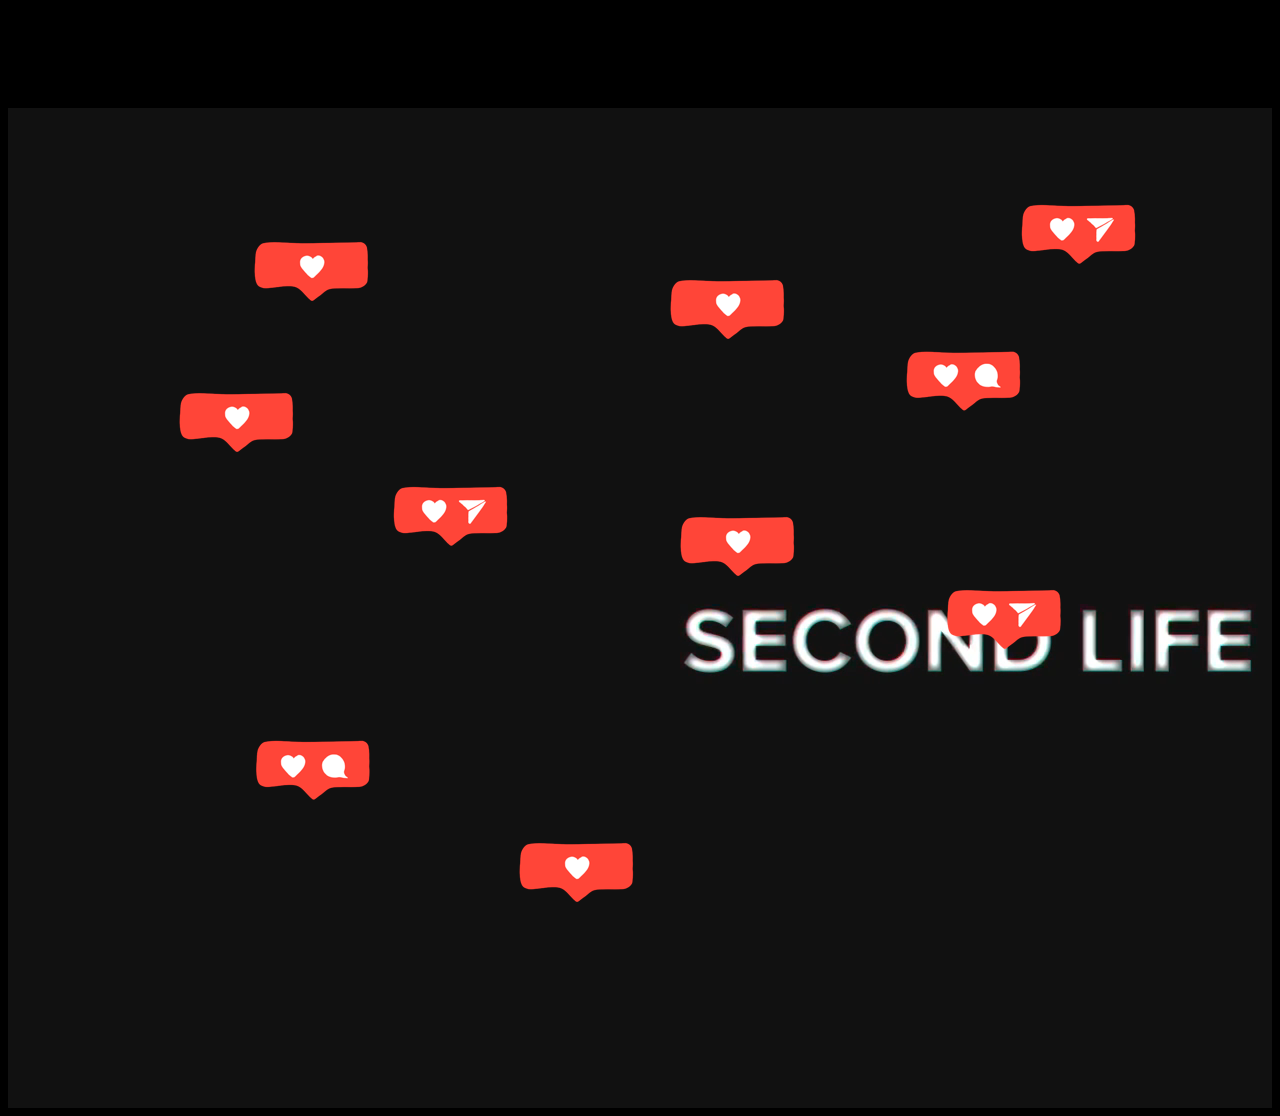
<file: S210/index.html>
<!doctype html>
<html>
<head>
<meta charset="UTF-8">
<title>PROJECT 2</title>
<link href="project_2.css"	rel="stylesheet" type="text/css">
</head>

<body>
	<div class="section">
		<div>
			<a href="social.html">
			<img src="images/likes.png" alt="" class="heart"/>
			</a>
		
			</div>
	  <div class="video-container">
		<video autoplay muted>
			<source src="video/broken_title.mp4" type="video/mp4">
		</video>
		</div>	
	</div>
</body>
</html>
</file>
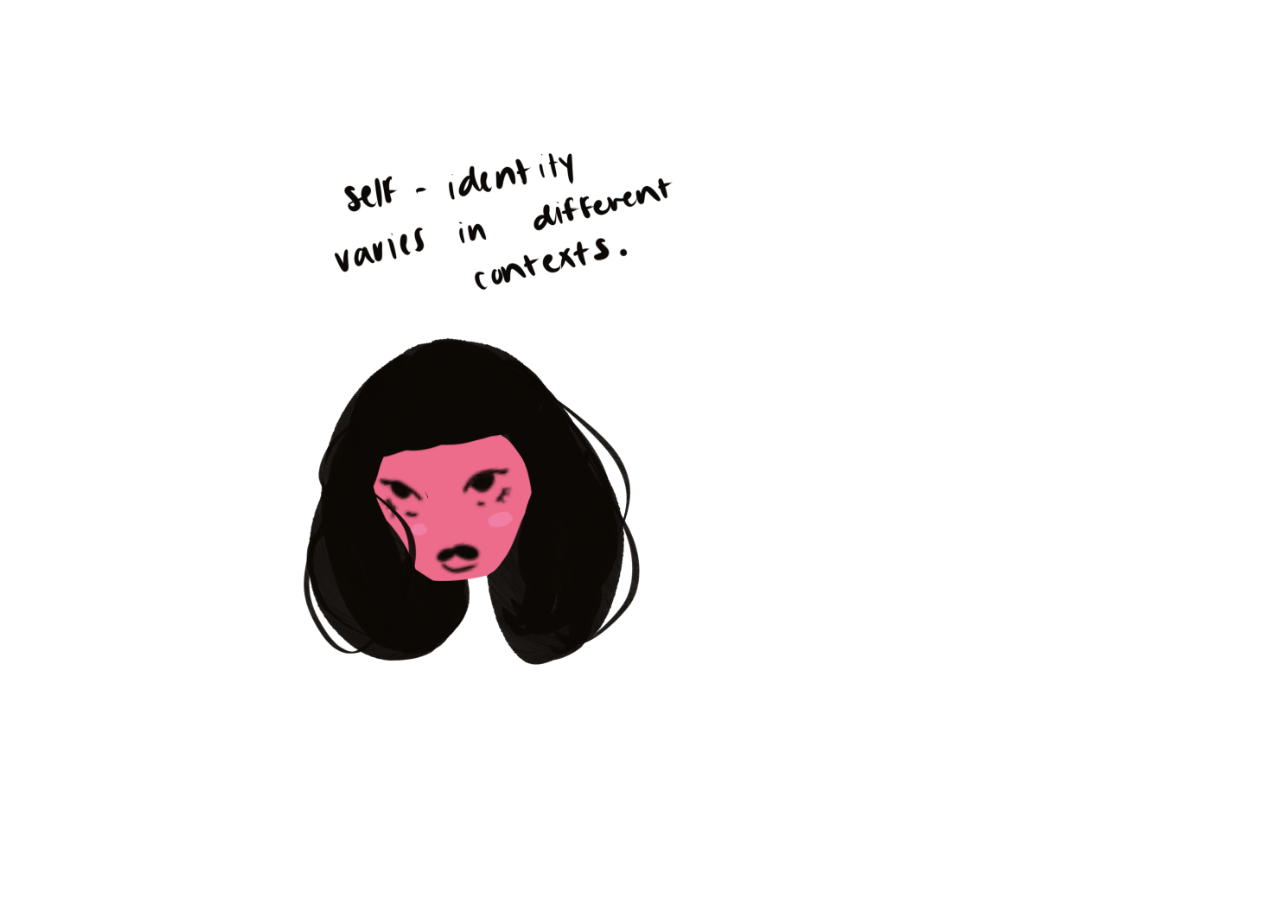
<file: S210/mask.html>
<!doctype html>
<html>
<head>
<meta charset="UTF-8">
<title>Untitled Document</title>
</head>

<body>
	<img src="images/nomask.png" width=70% height=70% onMouseOver="this.src='images/mask.png'" onMouseOut="this.src='images/nomask.png'"/>
</body>
</html>
</file>
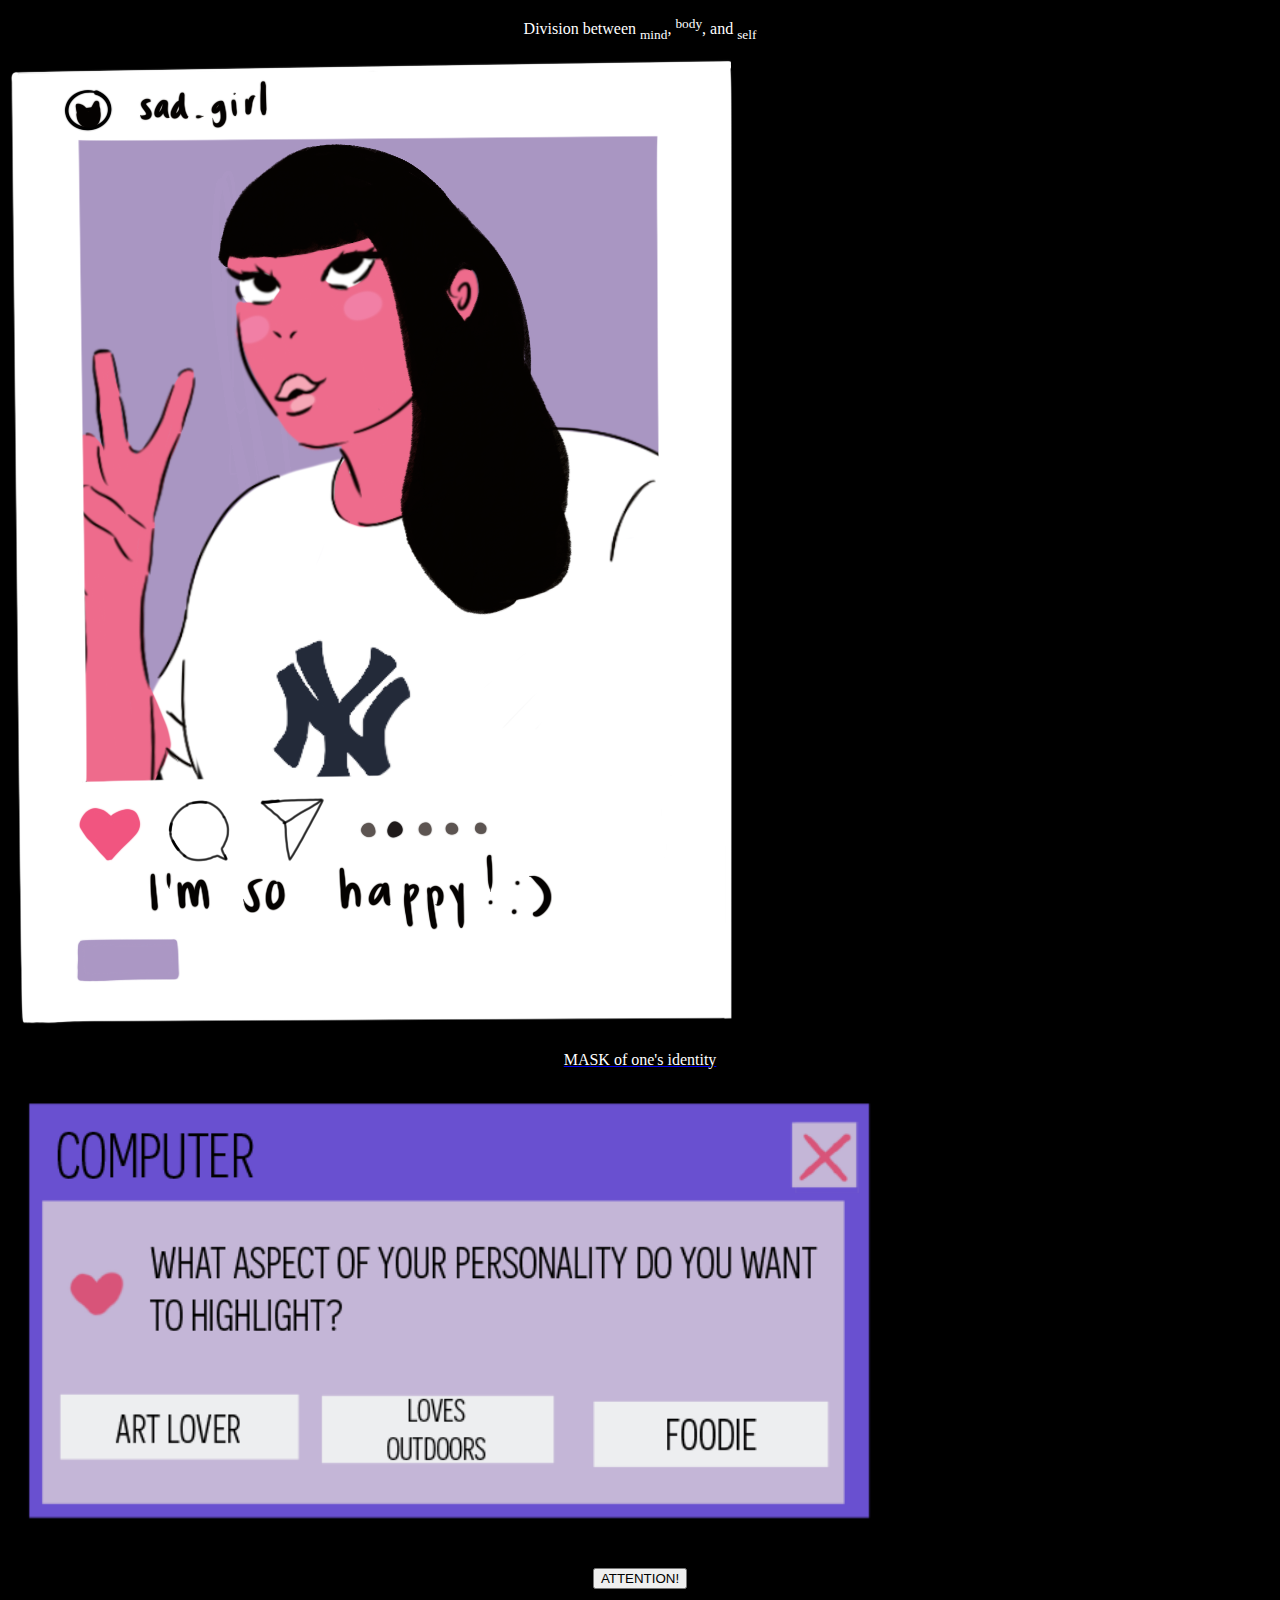
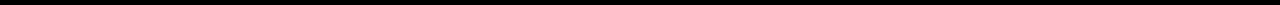
<file: S210/online.html>
<!doctype html>
<html>
<head>
<meta charset="UTF-8">
<title>Untitled Document</title>
	<link href="project_2.css"	rel="stylesheet" type="text/css">
</head>
<body>
	<p style="color:white">Division between  <sub>mind</sub>, <sup>body</sup>, and <sub>self</sub> </p>
	<img src="images/happy.png" onMouseOver="this.src='images/sad.png'" onMouseOut="this.src='images/happy.png'"/>
	<a href="mask.html">
	<p style="color:white">MASK of one's identity</p>
	</a>
	<img src="images/traits.png" onMouseOver="this.src='images/sims.png'" onMouseOut="this.src='images/traits.png'" width=70% height=70%/>
	<p>
	<a href='youtube.html'><button>ATTENTION!</button></a> 
	</p>
</body>
</html>
</file>
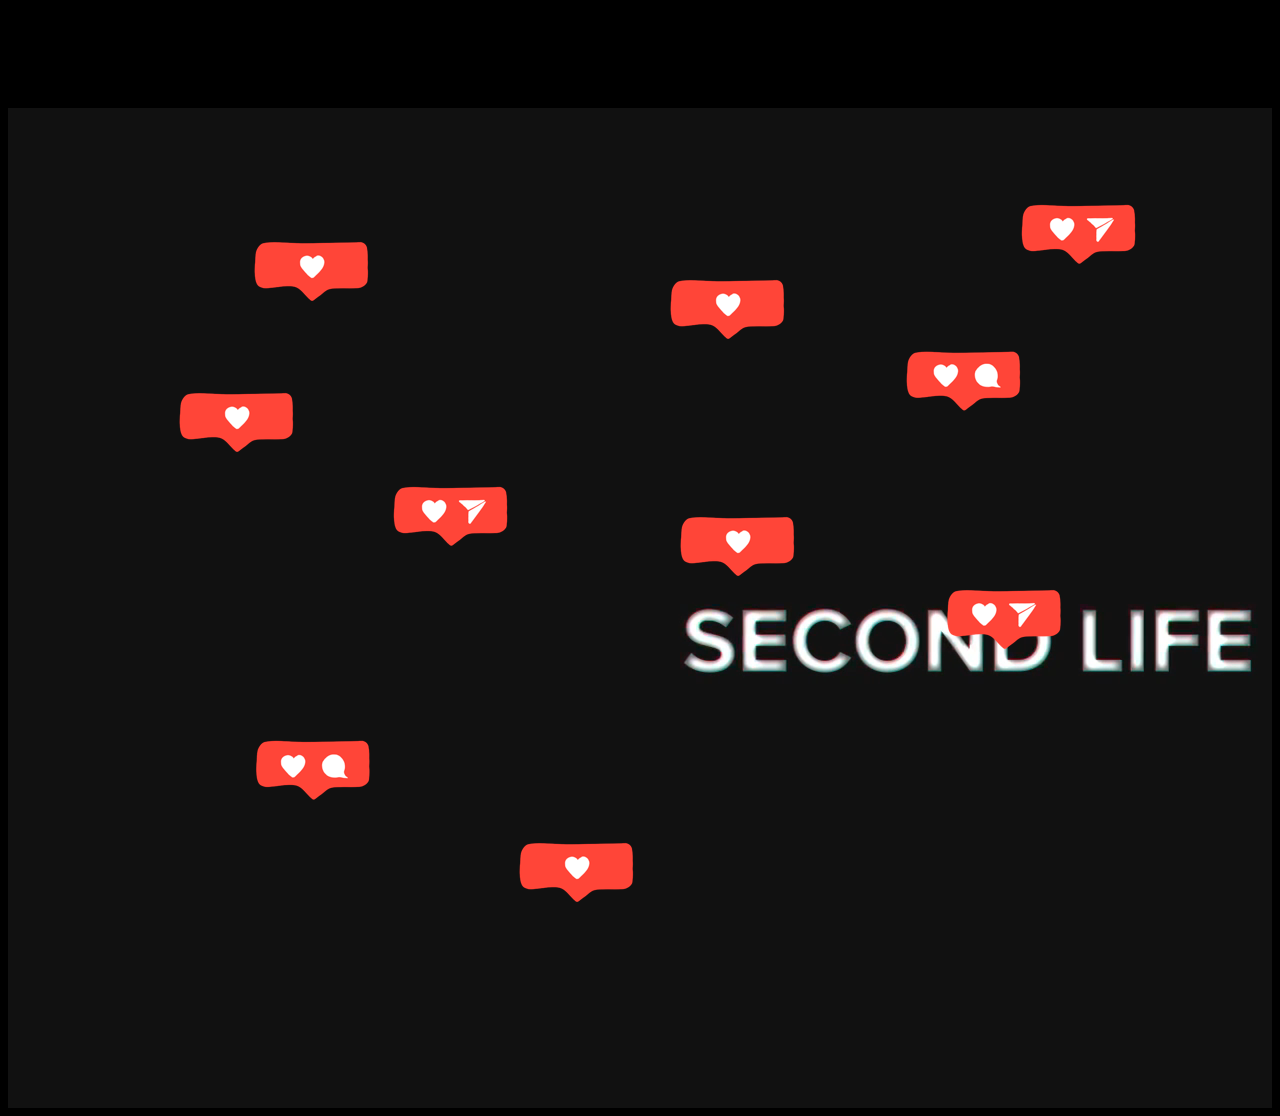
<file: S210/project-2.html>
<!doctype html>
<html>
<head>
<meta charset="UTF-8">
<title>PROJECT 2</title>
<link href="project_2.css"	rel="stylesheet" type="text/css">
</head>

<body>
	<div class="section">
		<div>
		<img src="images/likes.png" alt="" class="heart"/>
			</div>
	  <div class="video-container">
		<video autoplay muted>
			<source src="video/broken_title.mp4" type="video/mp4">
		</video>
		</div>	
	</div>
</body>
</html>
</file>
<file: S210/project_2.css>
@charset "UTF-8";
/* CSS Document */

.section {
	position: relative;
	width: 100%;
	height: 100vh;
	display: flex;
	align-items: center;
	justify-content: center;
	overflow: hidden;
	
}

.heart{
	padding: 20px;
	margin: 15px;
	z-index:1;
	position: relative;
}


.video-container{
	position: absolute;
	top: 0;
	left: 0;
	width: 100%;
}

.topleft img{
	position: absolute;
	align: left;
	top: 0px;
	left: 0px;
}

body {
	background-color:black;
}

div{
	padding-top: 100px;
	padding-bottom: 100px;
}
p {
	font-size: 30;
	font-color: #ffff; 
	text-align: center;
}

.girl{
	background-color:white;
}
</file>
